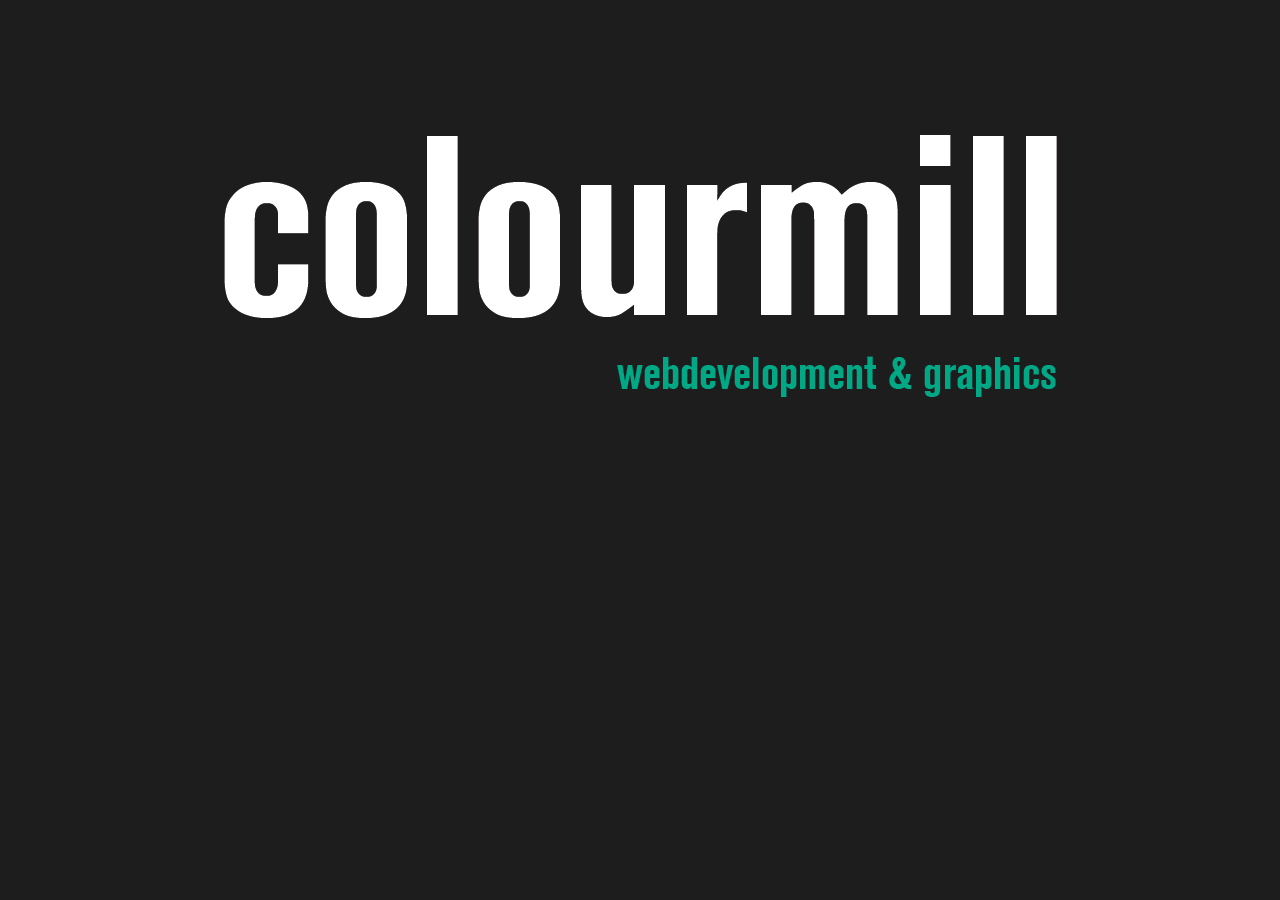
<file: index.html>
<!DOCTYPE html PUBLIC "-//W3C//DTD XHTML 1.0 Transitional//EN" "http://www.w3.org/TR/xhtml1/DTD/xhtml1-transitional.dtd">
<html xmlns="http://www.w3.org/1999/xhtml">
 <head>
  <title>colourmill - Grafisch Ontwerp en Webdevelopment</title>
  <meta name="google-site-verification" content="Y7VwAzppj6hs9gIiq40VF13Vn8W_qkYpXAW0Dh37AHY" />
  <meta name="generator" content="editplus" />
  <meta name="author" content="colourmill" />
  <meta name="keywords" content="" />
  <meta name="description" content="" />
<style>
html, body {
	width:100%
	font-family:Arial;
	font-size:25px;
	color:#000000;
	background-color:#1d1d1d;
}
a {
outline:0;
}
img {
	border:0;
}
#contain {
	margin:10% auto;
	width:859px;
	height:276px;
}
</style>
</head>

<body>
	<div id="contain">
		<a href="mailto:ben@colourmill.be" title="send email" onclick="pageTracker._trackPageview('/home/banner/email');"><img src="img/business_grotesk_v0.1.png" width="859" height="276" /></a>
	</div>
<script type="text/javascript">
var gaJsHost = (("https:" == document.location.protocol) ? "https://ssl." : "http://www.");
document.write(unescape("%3Cscript src='" + gaJsHost + "google-analytics.com/ga.js' type='text/javascript'%3E%3C/script%3E"));
</script>
<script type="text/javascript">
var pageTracker = _gat._getTracker("UA-92484-6");
pageTracker._initData();
pageTracker._trackPageview();
</script>
</body>
</html>
</file>
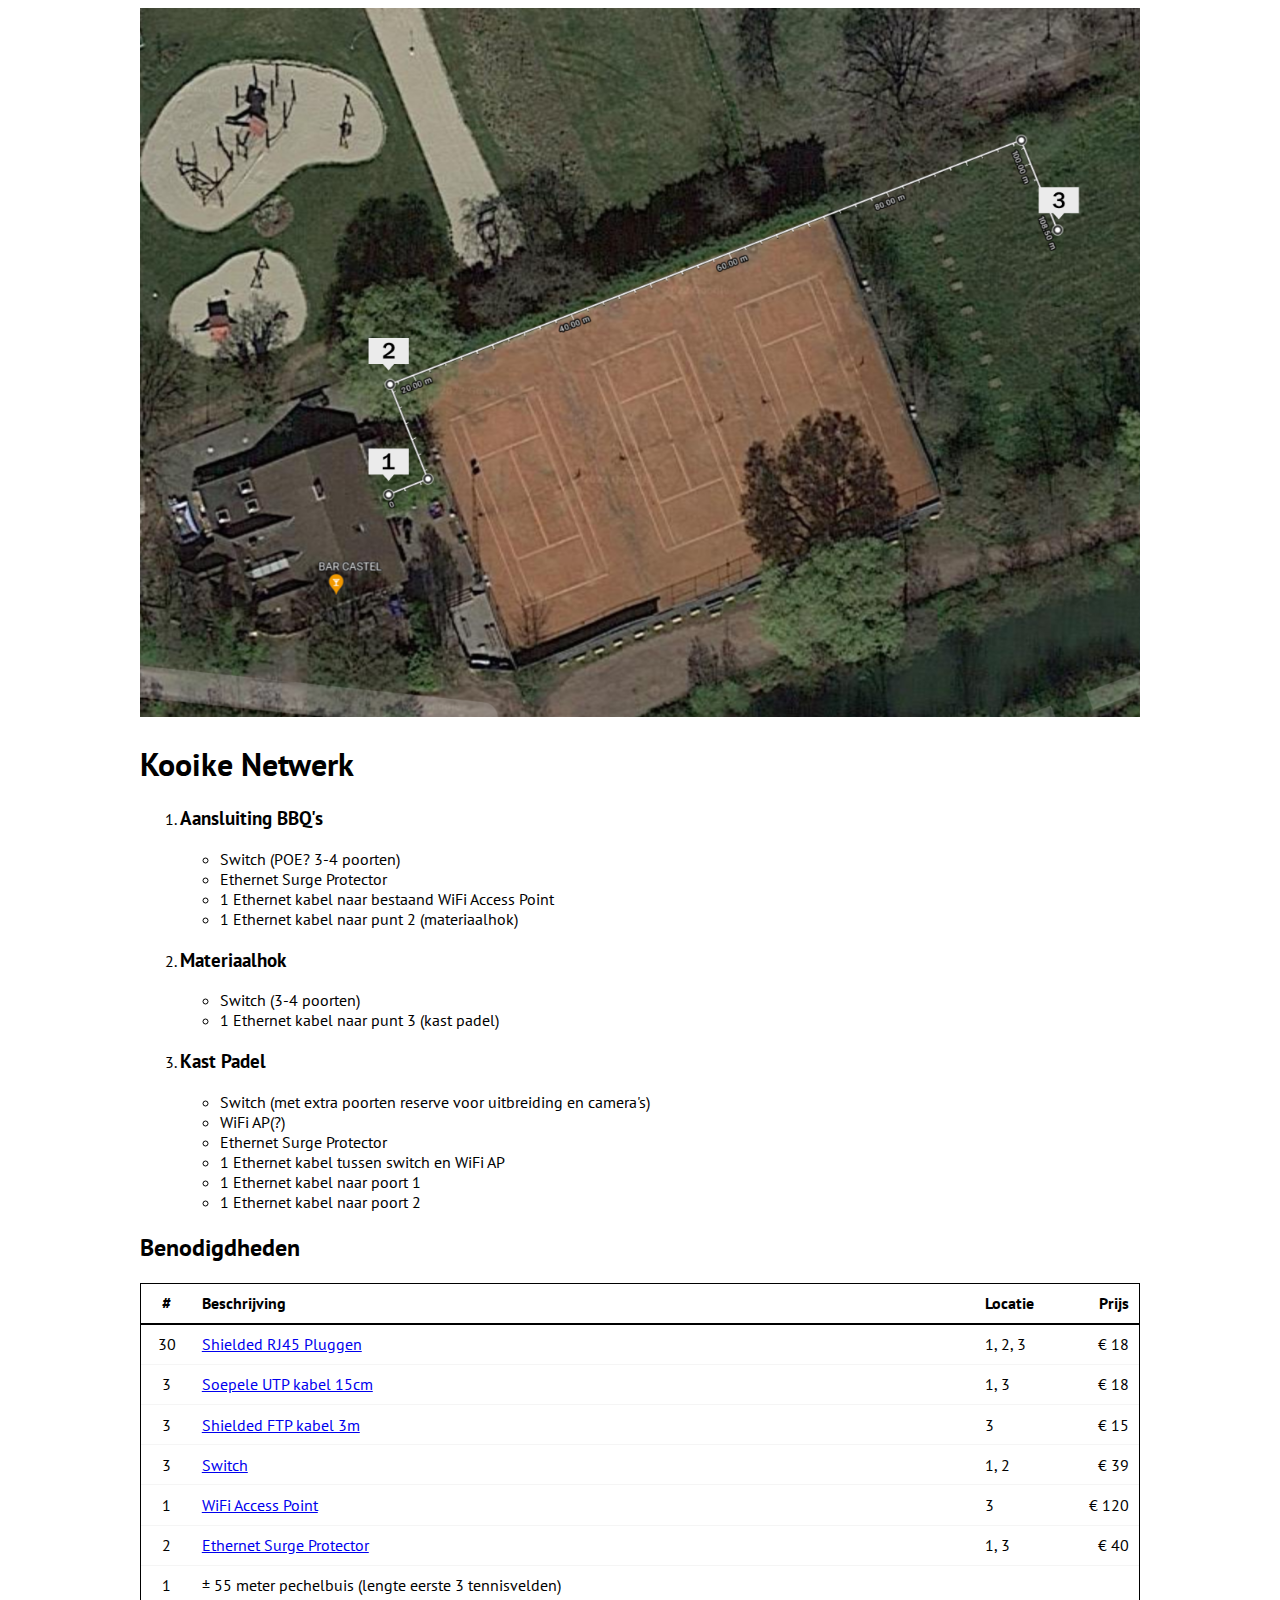
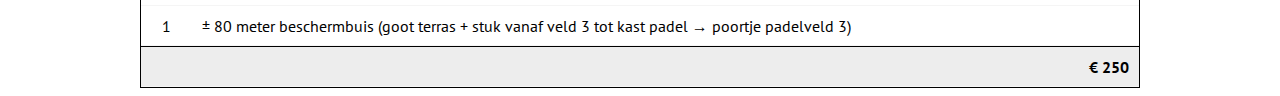
<file: projects/kooike_netwerk/index.html>
<!DOCTYPE html>
<html lang="nl">
<head>
	<link rel="preconnect" href="https://fonts.googleapis.com">
<link rel="preconnect" href="https://fonts.gstatic.com" crossorigin>
<link href="https://fonts.googleapis.com/css2?family=PT+Sans:wght@400;700&display=swap" rel="stylesheet">
	<style>
		body {
			font-family: 'PT Sans', helvetica, arial, sans-serif;
		}

		#content {
			margin: 0 auto;
			max-width: 1000px;
		}

		table {
			border: 1px solid black;
			 width: 100%;
		}

		th {
			padding: .6em;
			border-bottom: 2px solid black;
			text-align: left;
		}

		th:first-child,
		td:first-child {
			text-align: center;
			width: 32px;
		}

		th:last-child,
		td:last-child {
			text-align: right;
			width: 64px;
		}

		td {
			padding: .6em;
			border-bottom:  1px solid whitesmoke;
		}

		tfoot td {
			border-top: 1px solid black;
			background-color: #ededed;
		    font-weight: bold;
		}

		#map {
			max-width: 100%;
		}
	</style>
</head>
<body>
	<div id="content">
		<div>
			<img 
				src="map_netwerk.png" 
				title="map kooike netwerk" 
				alt="map kooike netwerk" 
				id="map"
				/>
		</div>
		<div>
			<h1>Kooike Netwerk</h1>
			<ol>
				<li>
					<h3>Aansluiting BBQ's</h3>
					<ul>
						<li>Switch (POE? 3-4 poorten)</li>
						<li>Ethernet Surge Protector</li>
						<li>1 Ethernet kabel naar bestaand WiFi Access Point</li>
						<li>1 Ethernet kabel naar punt 2 (materiaalhok)</li>
					</ul>
				</li>
				<li>
					<h3>Materiaalhok</h3>
					<ul>
						<li>Switch (3-4 poorten)</li>
						<li>1 Ethernet kabel naar punt 3 (kast padel)</li>
					</ul>
				</li>
				<li>
					<h3>Kast Padel</h3>
					<ul>
						<li>
							Switch (met extra poorten reserve voor uitbreiding en camera's)
						</li>
						<li>WiFi AP(?)</li>
						<li>Ethernet Surge Protector</li>
						<li>1 Ethernet kabel tussen switch en WiFi AP</li>
						<li>1 Ethernet kabel naar poort 1</li>
						<li>1 Ethernet kabel naar poort 2</li>
					</ul>
				</li>
			</ol>
			<h2>Benodigdheden</h2>

			<table cellpadding="0" cellspacing="0">
				<thead>
					<th>
						#
					</th>
					<th>
						Beschrijving
					</th>
					<th>
						Locatie
					</th>
					<th>
						Prijs
					</th>
				</thead>
				<tbody>
					<tr>
						<td>30</td>
						<td>
							<a href="https://www.netwerkkabel.eu/nl/modulair-plug-rj45-cat6a-stp-shielded-soepel-hulp.html">Shielded RJ45 Pluggen</a>
						</td>
						<td>1, 2, 3</td>
						<td>
							&euro; 18
						</td>
					</tr>
					<tr>
						<td>3</td>
						<td>
							<a href="https://www.netwerkkabel.eu/nl/cat6-015m-zwart-slim-utp-kabel-100-koper.html">Soepele UTP kabel 15cm</a>
						</td>
						<td>1, 3</td>
						<td>
							&euro; 18
						</td>
					</tr>
					<tr>
						<td>3</td>
						<td>
							<a href="https://www.netwerkkabel.eu/nl/cat6-s-ftp-pimf-lsoh-wit-3-meter.html">Shielded FTP kabel 3m</a>
						</td>
						<td>3</td>
						<td>
							&euro; 15
						</td>
					</tr>
					<tr>
						<td>3</td>
						<td>
							<a href="https://tweakers.net/pricewatch/1451814/tp-link-ls1005g.html">Switch</a>
						</td>
						<td>1, 2</td>
						<td>
							&euro; 39
						</td>
					</tr>
					<tr>
						<td>1</td>
						<td>
							<a href="https://tweakers.net/pricewatch/668029/ubiquiti-unifi-ac-mesh-1-pack/reviews/">WiFi Access Point
							</a>
						</td>
						<td>3</td>
						<td>
							&euro; 120
						</td>
					</tr>
					<tr>
						<td>2</td>
						<td>
							<a href="https://www.wifishop.nl/ubiquiti-eth-sp-gigabit-outdoor-surge-arrestor-tbv-overspannings-bliksembescherming-voor-utp-ftp-kabels/pid=36206">Ethernet Surge Protector</a>
						</td>
						<td>1, 3</td>
						<td>
							&euro; 40
						</td>
					</tr>
					<tr>
						<td>1</td>
						<td>
							± 55 meter pechelbuis (lengte eerste 3 tennisvelden)
						</td>
						<td></td>
						<td>
						</td>
					</tr>
					<tr>
						<td>1</td>
						<td>
							± 80 meter beschermbuis (goot terras + stuk vanaf veld 3 tot kast padel → poortje padelveld 3)
						</td>
						<td></td>
						<td>
						</td>
					</tr>
					<tfoot>
						<tr>
							<td></td>
							<td></td>
							<td></td>
							<td>&euro; 250</td>
						</tr>
					</tfoot>
				</tbody>
			</table>

		</div>
	</div>
</body>
</html>
</file>
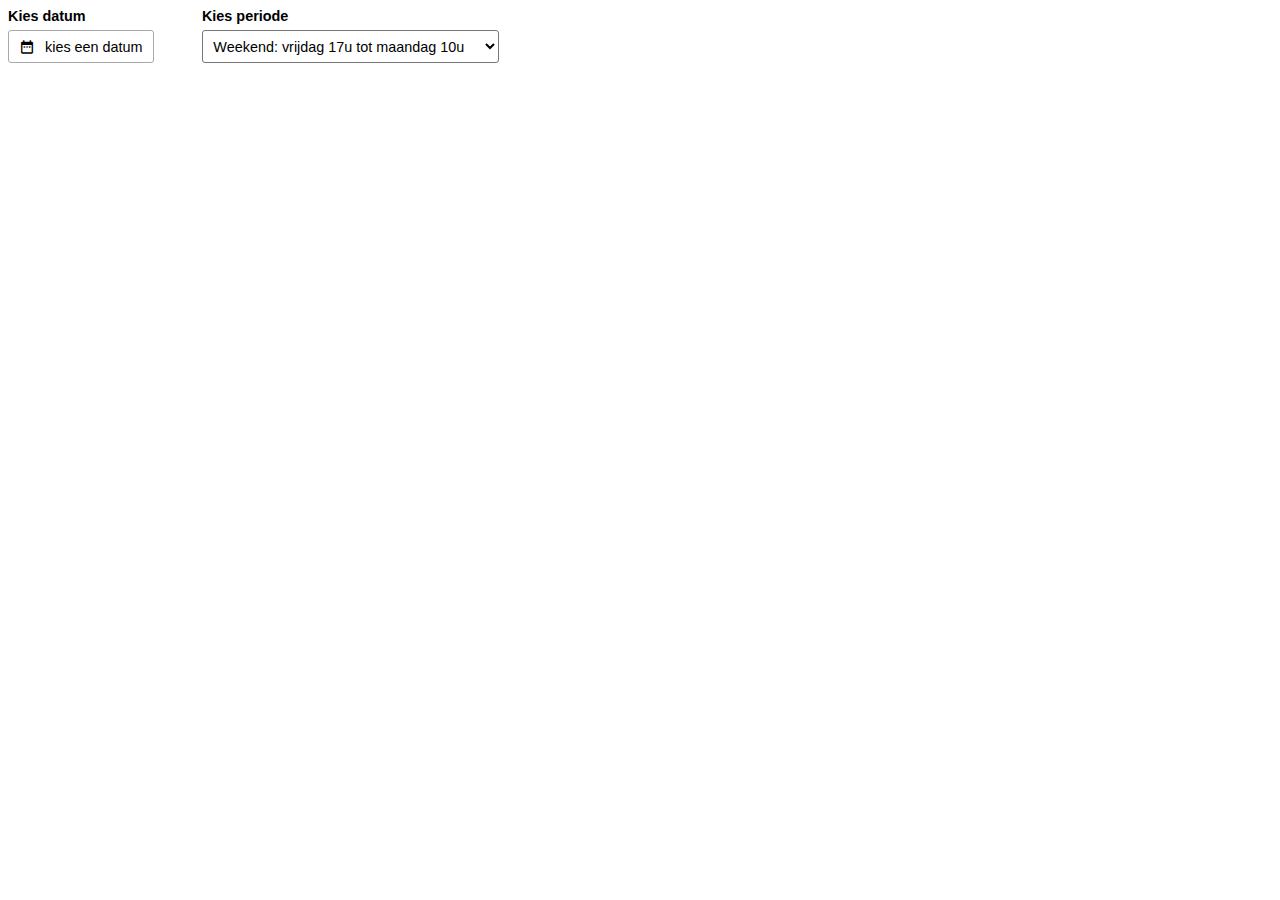
<file: projects/picker/index.html>
<!DOCTYPE html>
<html lang=en>
<head>
  <meta charset=utf-8>
  <meta http-equiv=X-UA-Compatible content="IE=edge">
  <meta name=viewport content="width=device-width,initial-scale=1">
  <link rel=icon href=favicon.ico>
  <link href="https://fonts.googleapis.com/icon?family=Material+Icons" rel=stylesheet>
  <title>date-picker-new</title>
  <link href=css/app.eb20a06b.css rel=preload as=style>
  <link href=js/app.97955841.js rel=preload as=script>
  <link href=js/chunk-vendors.5d626fd9.js rel=preload as=script>
  <link href=css/app.eb20a06b.css rel=stylesheet>
</head>
<body>
<noscript><strong>We're sorry but date-picker-new doesn't work properly without JavaScript enabled. Please enable it to
  continue.</strong></noscript>
<div id=app></div>
<script src=js/chunk-vendors.5d626fd9.js></script>
<script src=js/app.97955841.js></script>
</body>
</html>
</file>
